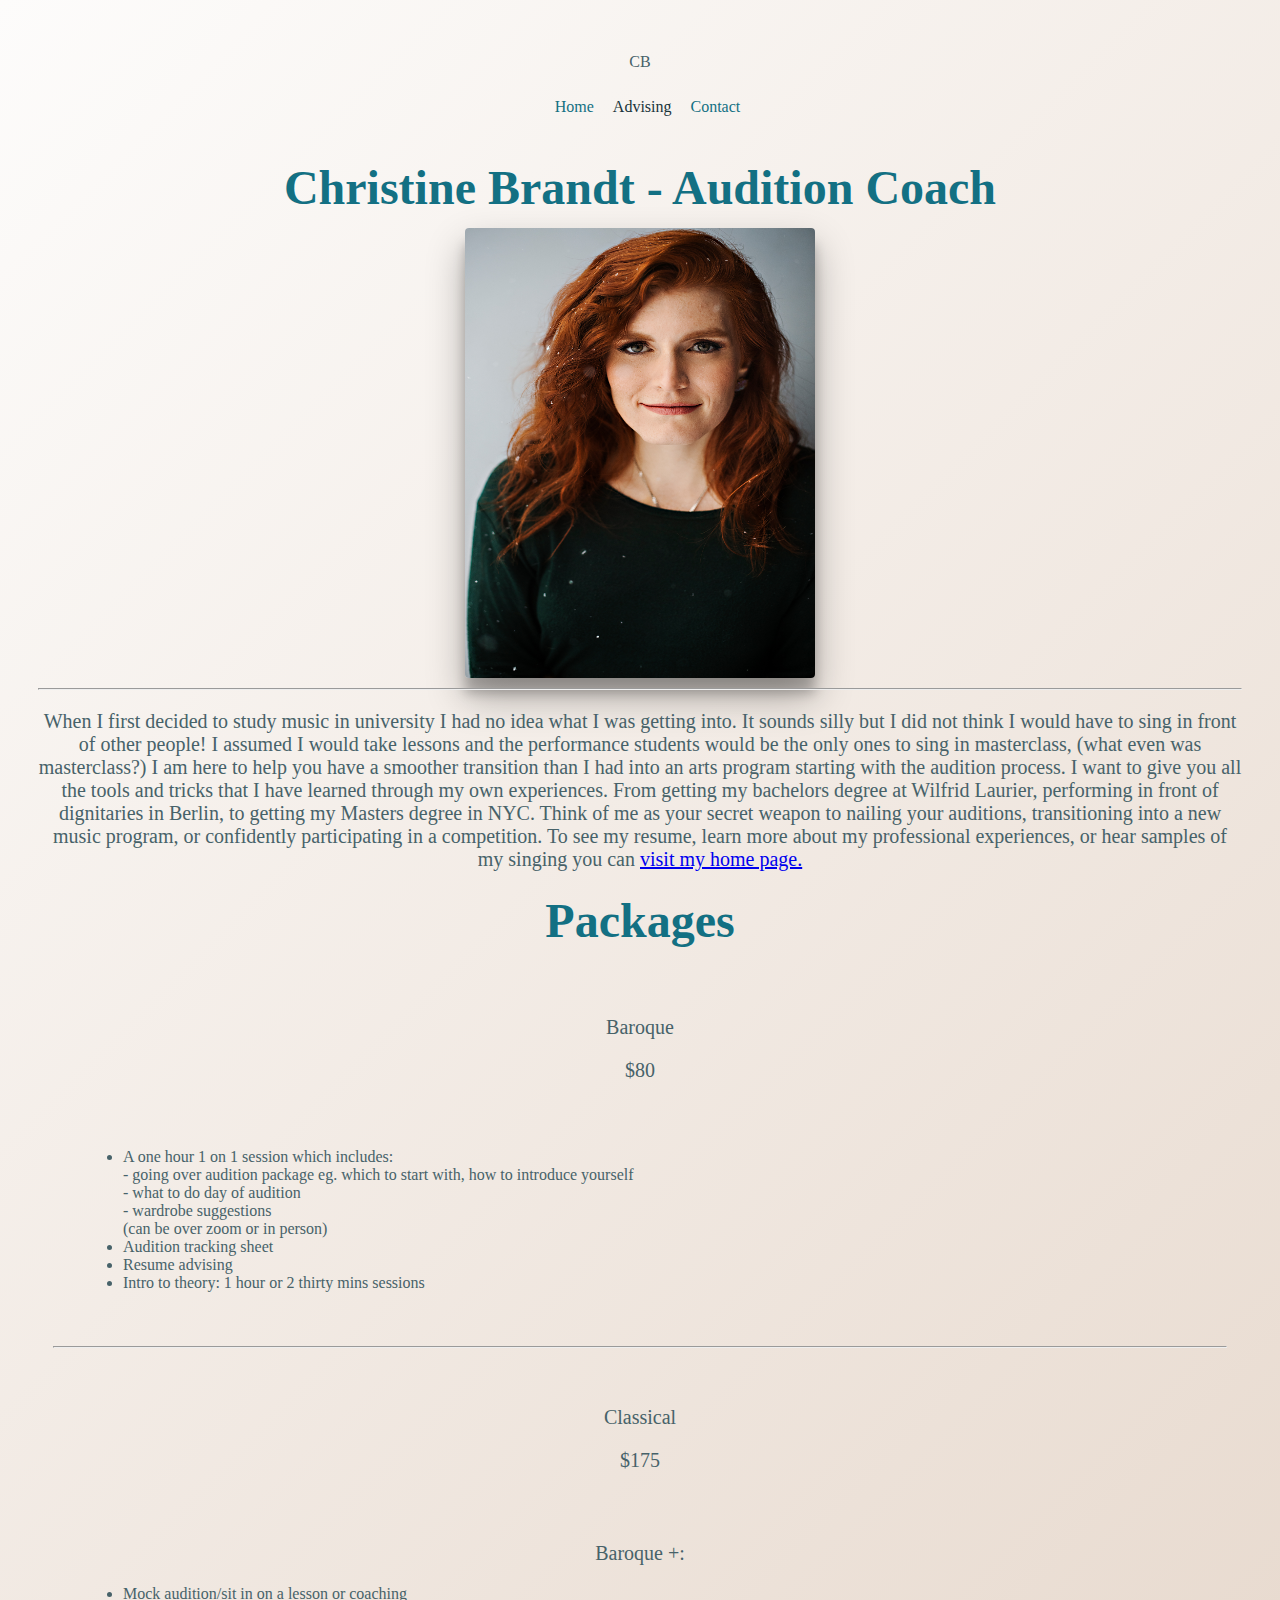
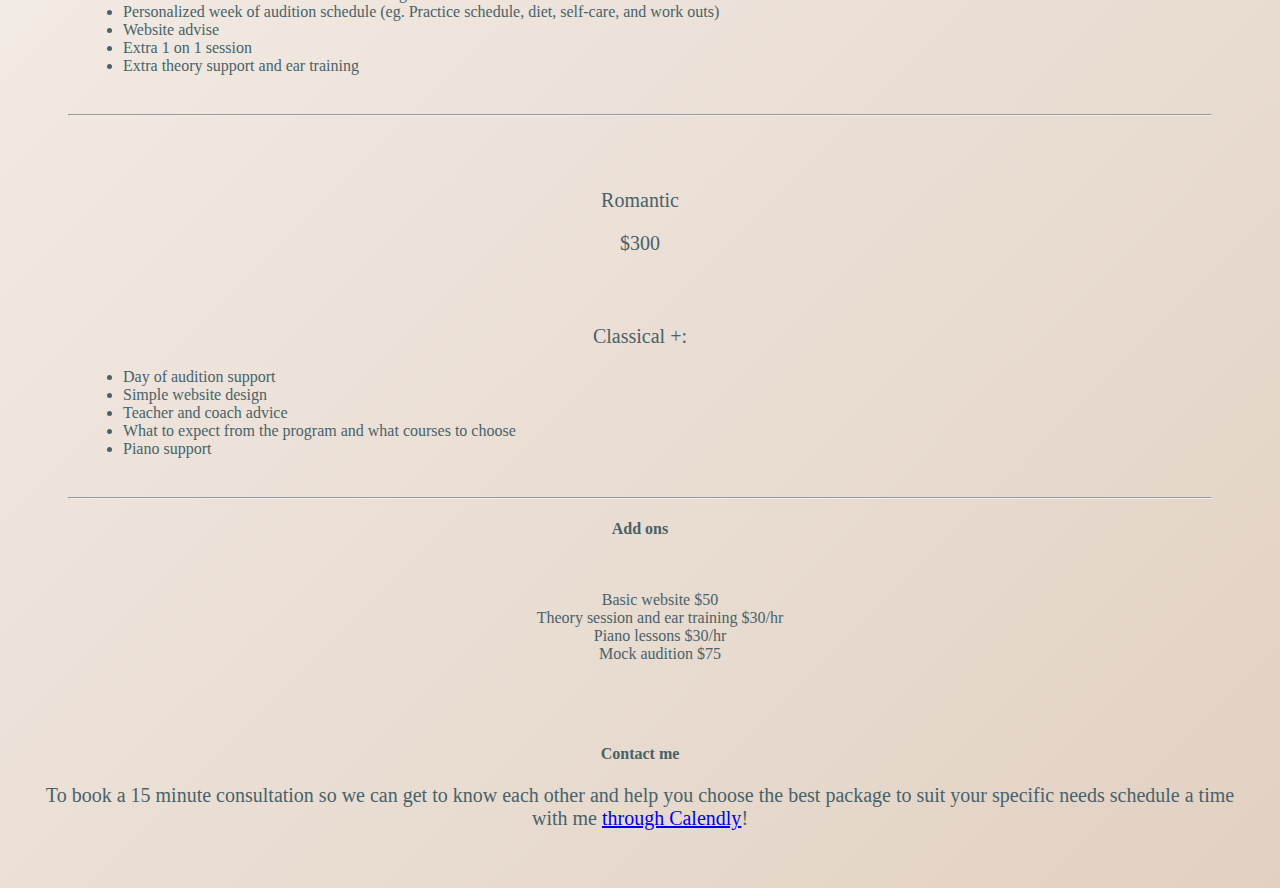
<file: advise.html>
<!DOCTYPE html>
<html lang="en">
  <head>
    <meta charset="UTF-8" />
    <meta http-equiv="X-UA-Compatible" content="IE=edge" />
    <meta name="description" content="Christine Brandt has over 10 years of musical audition
    experiences and wants to use her knowledge to make the audition process
    easier for young musicians.
    <meta name="viewport" content="width=device-width, initial-scale=1.0" />
    <title>Christine Brandt - Audition Coach</title>
    <link
      href="https://cdn.jsdelivr.net/npm/bootstrap@5.0.2/dist/css/bootstrap.min.css"
      rel="stylesheet"
      integrity="sha384-EVSTQN3/azprG1Anm3QDgpJLIm9Nao0Yz1ztcQTwFspd3yD65VohhpuuCOmLASjC"
      crossorigin="anonymous"
    />

    <link rel="stylesheet" href="src/style.css" class="css" />
  </head>
  <body>
<div class="container">
  <div class="navbar"><div class="company">CB</div>
  <ul>
    <li>
      <a href="/" title="Home page">Home</a>
    </li>
    <li class="active">
      <a href="/advise.html">Advising</a>
    </li>
    <li>
      <a href="#contact">Contact</a>
    </li>
  </ul>
</div>
  <div class="content">
  <h1>Christine Brandt - Audition Coach</h1>
  <img src="src/pictures/2783 Colour Web.jpg" class="img-fluid " alt="headshot"
  title="Christine's Headshot">
  <hr>
  <p class="intro">
    When I first decided to study music in university I had no idea what 
    I was getting into. It sounds silly but I did not think I would have 
    to sing in front of other people! I assumed I would take lessons and 
    the performance students would be the only ones to sing in masterclass, 
    (what even was masterclass?) I am here to help you have a smoother 
    transition than I had into an arts program starting with the audition
    process. I want to give you all the tools and tricks that I have learned
    through my own experiences. From getting my bachelors degree at Wilfrid 
    Laurier, performing in front of dignitaries in Berlin, to getting my Masters 
    degree in NYC. Think of me as your secret weapon to 
     nailing your auditions, transitioning into a new music program, or 
     confidently participating in a competition. 

To see my resume, learn more about my professional experiences, or hear samples of my singing you can <a href="/index.html" class="">visit my home page.</a> 
  </p>
 <h3 class="packages mb-3">Packages</h3>
 <div class="container border border-dark">
  <div class="row">
    <div class="col">
      <p>Baroque</p>
      <p>$80</p>
    </div>
    <div class="col baroque">
      <ul>
        <li>
          A one hour 1 on 1 session which includes: <br /> 
          - going over audition package eg. which to start with, how to 
          introduce yourself
          <br /> 
          - what to do day of audition <br /> 
          - wardrobe suggestions <br />
          (can be over zoom or in person) 
        </li>
        <li>
          Audition tracking sheet 
        </li>
        <li>
          Resume advising 
        </li>
        <li>
          Intro to theory:
          1 hour or 2 thirty mins sessions
        </li>
      </ul>
    </div>
  </div>
  <hr />
  <div class="row">
    <div class="col">
      <p>
        Classical
      </p>
      <p>
        $175
      </p>
    </div>
    <div class="col classical">
      <p>
        Baroque +:
      </p>
      <ul>
        <li>
          Mock audition/sit in on a lesson or coaching
        </li>
        <li>
          Personalized week of audition schedule (eg. Practice schedule, 
          diet, self-care, and work outs) 
        </li>
        <li>
          Website advise
        </li>
        <li>
          Extra 1 on 1 session
        </li>
        <li>
          Extra theory support and ear training
        </li>
      </ul>
    </div>
  <hr />
  </div>
  <div class="row">
    <div class="col">
      <p>
        Romantic
      </p>
      <p>
        $300
      </p>
    </div>
  
  <div class="col romantic">
    <p>
      Classical +:
    </p>
    <ul>
      <li>
        Day of audition support
      </li>
      <li>
        Simple website design
      </li>
      <li>
        Teacher and coach advice
      </li>
      <li>
        What to expect from the program and what courses to choose
      </li>
      <li>
        Piano support
      </li>
    </ul>
  </div>
  <hr />
  <h4>Add ons</h4>
  <div>
    <ul class="addons">
      <li>
        Basic website $50
      </li>
      <li>
        Theory session and ear training $30/hr
      </li>
      <li>
        Piano lessons $30/hr
      </li>
      <li>
        Mock audition $75
      </li>
    </ul>
  </div>
</div>
 </div>
 <h4 class="mt-4 text-center">Contact me <a id="contact"></a></h4>
<p>
  To book a 15 minute consultation so we can get to know each other and help you choose the best package to suit your specific needs schedule a time with me <a href="https://calendly.com/christinebrandt/15min" target="_blank">through Calendly</a>!
</p>
</div>
</div>
</body>
</file>
<file: src/style.css>
body {
  background: linear-gradient(135deg, #fdfcfb 0%, #e2d1c3 100%);
}


.company {
  margin-left: 0;
}

.navbar ul {
  padding: 0;
  margin: 0;
  
}

.navbar li {
  display: inline;
  list-style: none;
  line-height: 42px;
  margin-left: 15px;
}

.navbar a {
  text-decoration: none;
  color: #137083;
  transition: all 100ms ease-in-out;
}

.navbar a:hover,
.navbar li.active a {
  color: #19343b;
}

h1,
h2,
.packages {
  line-height: 30px;

  color: #137083;
  text-align: center;
  font-size: 48px;
  margin: 0px;
  font-family: "Times New Roman", Times, serif;
  padding: 15px;
}

img {
  display: block;
  margin: 10px auto;
  border-radius: 4px;
  width: 350px;
  height: 450px;
  box-shadow: rgba(0, 0, 0, 0.3) 0px 19px 38px, rgba(0, 0, 0, 0.22) 0px 15px 12px;
  }

h3 {
  text-align: center;
  color: #476269;
}

div {
  text-align: center;
  margin: auto;
  padding: 15px;
  color: #476269;
}

p {
  font-size: 20px;
  text-align: center;
  color: #476269;
  line-height: 1.5p;
}

.video {
  font-size: 50px;
}

.baroque, .classical, .romantic {
  text-align: start;
}

.addons {
  list-style: none;
}

@media (max-width: 640px) {
  .container {
    text-align: center;
    margin: 5px;
  }

  h1 {
    font-size: 30px;
  }
}

.social-links a {
  margin: 30px;
  color: #137083;
  background:#e2d1c3;
  padding: 10px 14px;
  font-size: 25px;
  border-radius: 80%;
  transition: all 100ms ease-in-out;
}

.social-links a:hover {
  color: #e2d1c3;
  background-color: #137083;
}
</file>
